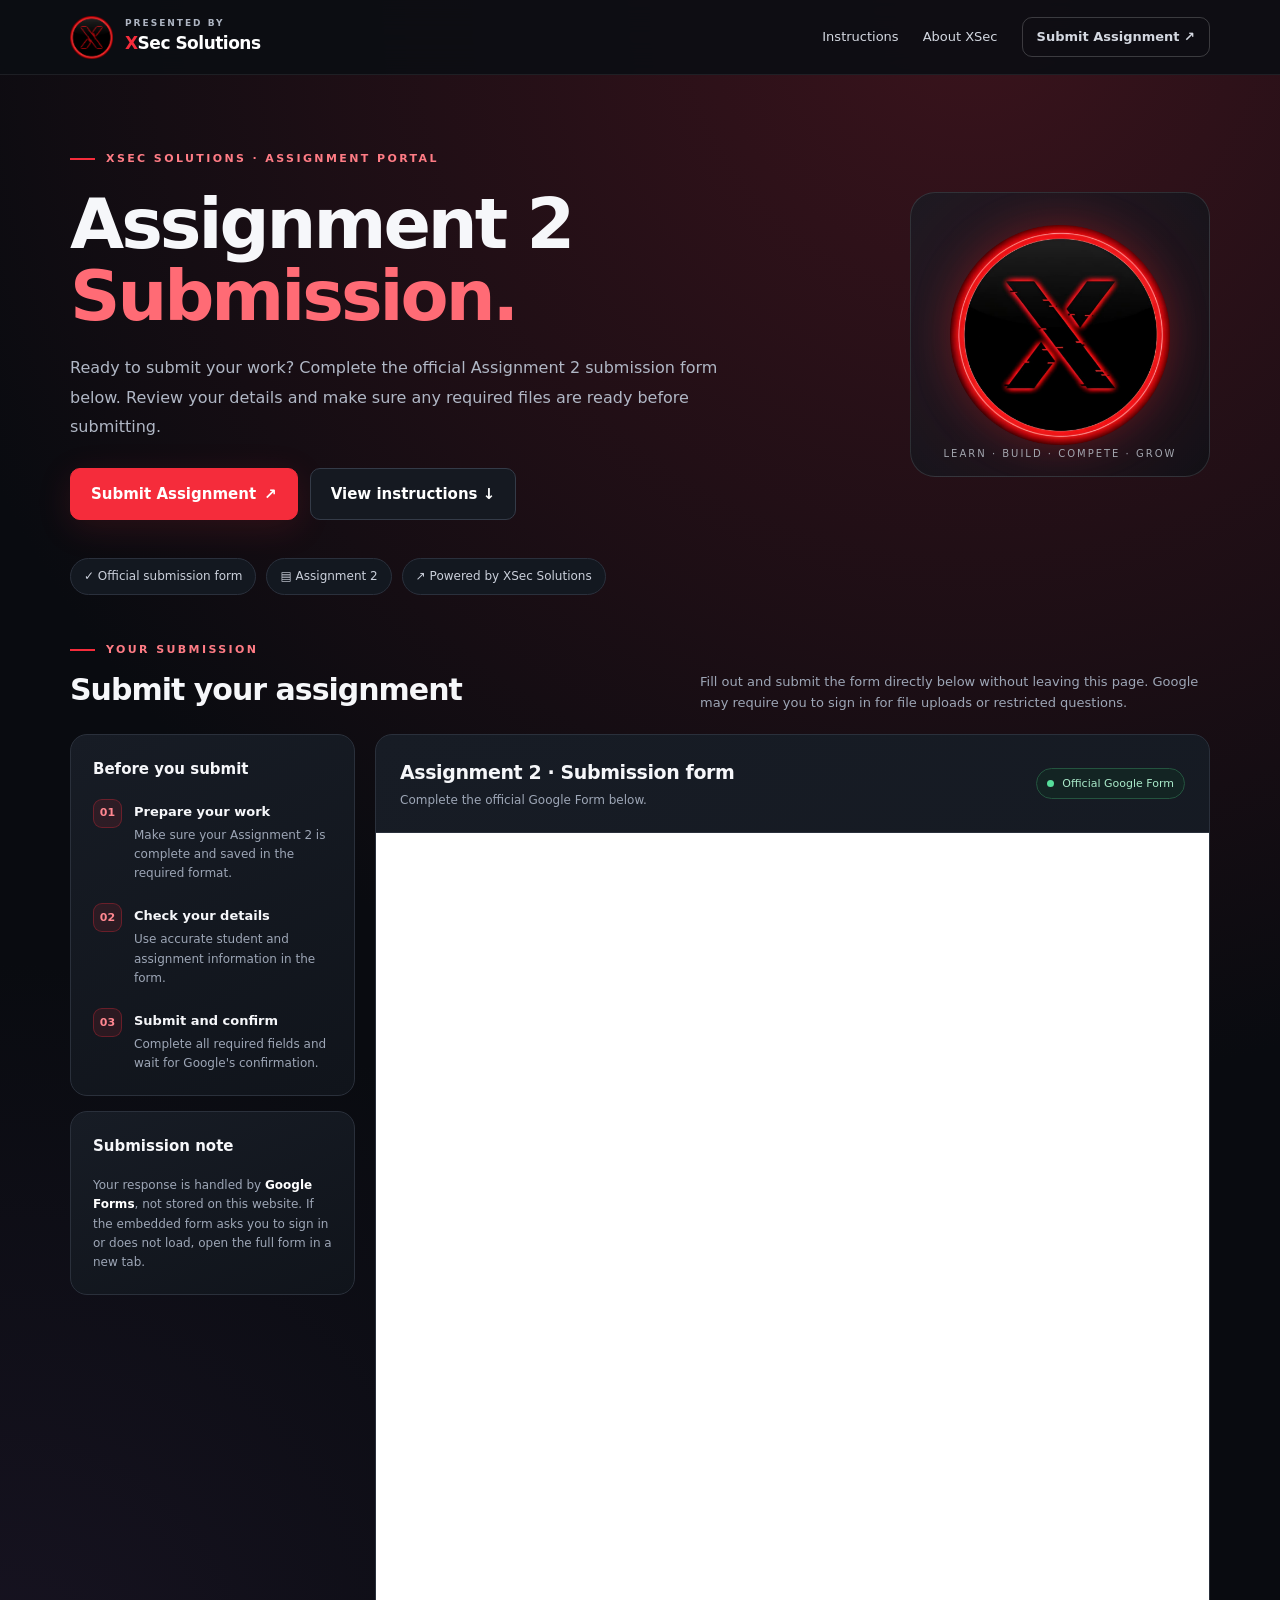
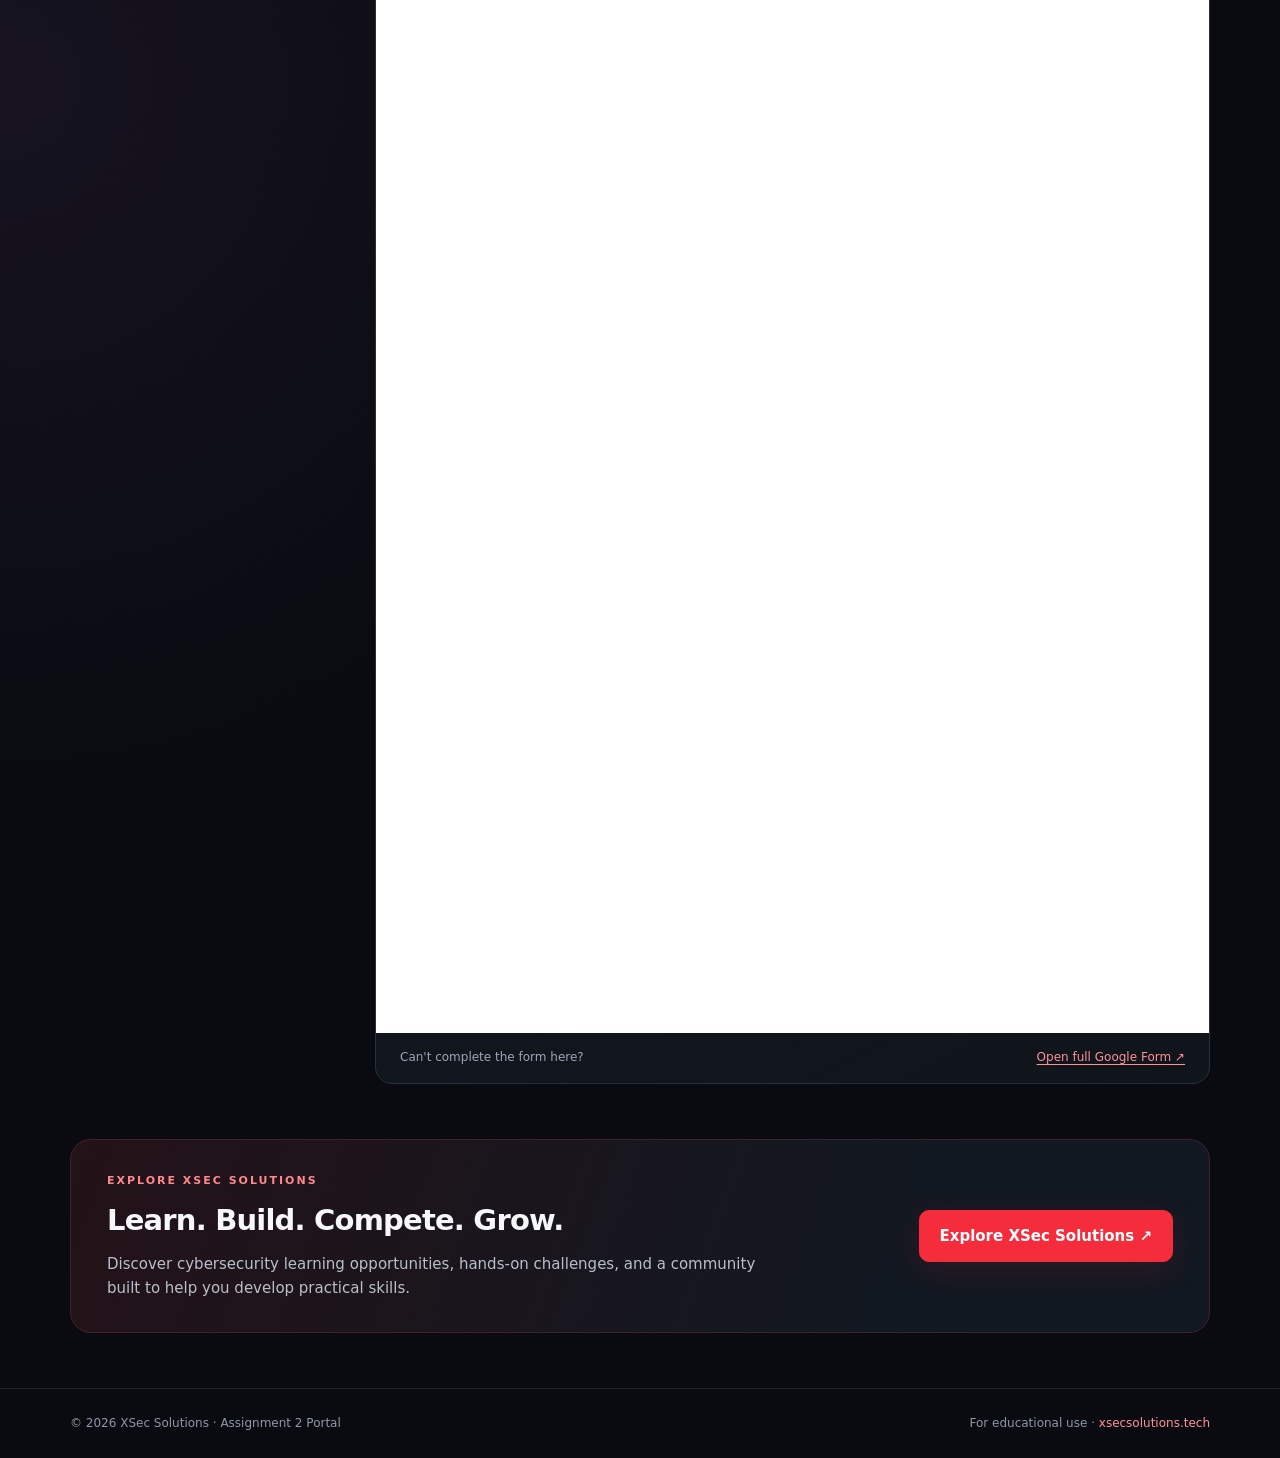
<file: index.html>
<!doctype html>
<html lang="en">
<head>
<meta charset="utf-8"><meta name="viewport" content="width=device-width,initial-scale=1"><meta name="theme-color" content="#090b10">
<meta name="description" content="Assignment 2 submission portal by XSec Solutions.">
<link rel="icon" type="image/png" href="assets/x-logo.png"><title>Assignment 2 Submission | XSec Solutions</title>
<style>
:root{--bg:#090b10;--card:#11151c;--line:#2a303b;--text:#f6f7fa;--muted:#9da6b6;--red:#f52c3b;--light:#ff6b75}*{box-sizing:border-box}html{scroll-behavior:smooth}body{margin:0;font:15px/1.6 Inter,ui-sans-serif,system-ui,-apple-system,Segoe UI,sans-serif;color:var(--text);background:radial-gradient(circle at 76% 0%,#3a131c 0,transparent 34%),radial-gradient(circle at 0% 55%,#171321 0,transparent 34%),var(--bg)}a{color:inherit;text-decoration:none}.wrap{width:min(1140px,calc(100% - 40px));margin:auto}header{position:sticky;top:0;z-index:5;background:#0b0e13e8;backdrop-filter:blur(18px);border-bottom:1px solid #ffffff13}.nav{height:74px;display:flex;align-items:center;justify-content:space-between;gap:20px}.brand{display:flex;align-items:center;gap:12px;font-weight:800;font-size:17px;letter-spacing:-.5px}.brand img{width:43px;height:43px;object-fit:contain}.brand small{display:block;color:#aeb5c2;font-size:9px;letter-spacing:2px;text-transform:uppercase;line-height:1.5}.brand .brand-x{color:var(--red)}.brand .brand-name{color:#fff}.navlinks{display:flex;align-items:center;gap:24px;font-size:13px;color:#d4d8e1}.navlinks a:hover{color:var(--light)}.navbtn,.btn{display:inline-flex;align-items:center;justify-content:center;gap:8px;border-radius:10px;font-weight:750;transition:.2s}.navbtn{border:1px solid #ffffff30;padding:9px 14px}.navbtn:hover{background:#ffffff10}.hero{padding:75px 0 38px;display:grid;grid-template-columns:minmax(0,1fr) 300px;gap:50px;align-items:center}.eyebrow{font-size:11px;font-weight:800;letter-spacing:2.4px;text-transform:uppercase;color:#ff7c85}.eyebrow:before{content:'';display:inline-block;width:25px;height:2px;background:var(--red);vertical-align:middle;margin-right:11px}h1{font-size:clamp(43px,6vw,70px);line-height:1.04;letter-spacing:-3px;margin:20px 0}h1 span{color:var(--light)}.lead{max-width:650px;color:#b0b7c5;font-size:16px;line-height:1.85}.actions{display:flex;flex-wrap:wrap;gap:12px;margin-top:26px}.btn{padding:13px 20px;background:var(--red);border:1px solid var(--red);color:white;box-shadow:0 8px 35px #f52c3b22}.btn:hover{background:#ff4652;transform:translateY(-1px)}.btn.alt{background:#151921;border-color:#343b48;box-shadow:none}.btn.alt:hover{background:#202631}.logo-card{height:285px;border:1px solid #ffffff20;border-radius:25px;background:linear-gradient(135deg,#191921,#0e1016);display:grid;place-items:center;position:relative;overflow:hidden}.logo-card:before{content:'';position:absolute;width:220px;height:220px;background:#e91f3540;filter:blur(85px);border-radius:50%}.logo-card img{position:relative;width:220px;height:220px;object-fit:contain;filter:drop-shadow(0 0 18px #f3242940)}.logo-card span{position:absolute;bottom:14px;font-size:10px;letter-spacing:2px;color:#a2a5ae;text-transform:uppercase}.pills{display:flex;gap:10px;flex-wrap:wrap;margin:0 0 46px}.pill{font-size:12px;color:#cbd0db;background:#131820;border:1px solid #2a303c;border-radius:50px;padding:8px 13px}.section-head{display:flex;justify-content:space-between;align-items:end;gap:20px;margin-bottom:20px}.section-head h2{font-size:30px;letter-spacing:-1px;margin:7px 0 0}.section-head p{max-width:510px;margin:0;color:var(--muted);font-size:13px}.submission{display:grid;grid-template-columns:285px minmax(0,1fr);gap:20px;align-items:start}.side{display:grid;gap:15px}.panel,.formpanel{border:1px solid var(--line);border-radius:17px;background:linear-gradient(155deg,#171c25,#10141b)}.panel{padding:22px}.panel h3{font-size:15px;margin:0 0 18px}.step{display:flex;gap:12px;margin-bottom:20px}.step:last-child{margin-bottom:0}.num{flex:none;width:29px;height:29px;display:grid;place-items:center;border-radius:9px;background:#ef2e3c1c;border:1px solid #ee2c3b50;color:#ff8790;font-size:11px;font-weight:800}.step b{font-size:13px}.step p,.info{font-size:12px;color:var(--muted);margin:3px 0 0}.info strong{color:#fff}.formpanel{overflow:hidden}.formhead{padding:22px 24px;border-bottom:1px solid var(--line);display:flex;align-items:center;justify-content:space-between;gap:14px;flex-wrap:wrap}.formhead h3{font-size:19px;margin:0;letter-spacing:-.4px}.formhead p{font-size:12px;color:var(--muted);margin:4px 0 0}.status{display:inline-flex;align-items:center;gap:8px;font-size:11px;color:#a9e9c9;border:1px solid #24543f;background:#12302370;border-radius:50px;padding:6px 10px}.status:before{content:'';width:7px;height:7px;background:#56de9b;border-radius:50%}.frame{background:#fff;overflow:hidden}.frame iframe{display:block;width:100%;height:1800px;min-height:1800px;border:0;background:#fff;overflow:auto}.framehelp{padding:15px 24px;display:flex;justify-content:space-between;align-items:center;gap:12px;flex-wrap:wrap;font-size:12px;color:var(--muted)}.framehelp a{color:#ff9299;text-decoration:underline;text-underline-offset:3px}.promo{margin:55px 0;background:linear-gradient(110deg,#231218,#111821 75%);border:1px solid #74303b70;border-radius:21px;padding:32px 36px;display:flex;align-items:center;justify-content:space-between;gap:25px}.promo h2{font-size:29px;letter-spacing:-.8px;margin:8px 0}.promo p{max-width:650px;margin:0;color:#b9bfca}.tagline{font-size:11px;letter-spacing:2px;color:#ff888f;text-transform:uppercase;font-weight:800}.promo .btn{white-space:nowrap}footer{border-top:1px solid #ffffff17;padding:25px 0;color:#8e98a8;font-size:12px}.foot{display:flex;justify-content:space-between;gap:15px;flex-wrap:wrap}footer a{color:#ff9299}
@media(max-width:900px){.hero{grid-template-columns:1fr;padding-top:52px}.logo-card{display:none}.submission{grid-template-columns:1fr}.side{grid-template-columns:1fr 1fr}.promo{align-items:flex-start;flex-direction:column}}@media(max-width:620px){.wrap{width:calc(100% - 26px)}.nav{height:66px}.brand{font-size:15px}.brand img{width:38px;height:38px}.navlinks{gap:10px}.navlinks a:not(.navbtn){display:none}.navbtn{font-size:11px;padding:8px 10px}.hero{padding:46px 0 25px}h1{font-size:43px;letter-spacing:-1.9px}.lead{font-size:14px}.pills{margin-bottom:32px}.section-head{display:block}.section-head p{margin-top:8px}.side{grid-template-columns:1fr}.formhead{padding:18px}.frame iframe{height:2000px;min-height:2000px}.framehelp{padding:16px 18px}.promo{padding:24px;margin:35px 0}.promo h2{font-size:25px}}@media(prefers-reduced-motion:reduce){html{scroll-behavior:auto}.btn{transition:none}}
</style>
</head>
<body>
<header><nav class="wrap nav" aria-label="Main navigation"><a class="brand" href="#top"><img src="assets/x-logo.png" alt="XSec Solutions logo"><span><small>Presented by</small><span class="brand-name"><span class="brand-x">X</span>Sec Solutions</span></span></a><div class="navlinks"><a href="#instructions">Instructions</a><a href="https://xsecsolutions.tech" target="_blank" rel="noopener noreferrer">About XSec</a><a class="navbtn" href="#submit">Submit Assignment ↗</a></div></nav></header>
<main class="wrap" id="top">
<section class="hero"><div><div class="eyebrow">XSec Solutions · Assignment Portal</div><h1>Assignment 2<br><span>Submission.</span></h1><p class="lead">Ready to submit your work? Complete the official Assignment 2 submission form below. Review your details and make sure any required files are ready before submitting.</p><div class="actions"><a class="btn" href="#submit">Submit Assignment <span aria-hidden="true">↗</span></a><a class="btn alt" href="#instructions">View instructions ↓</a></div></div><div class="logo-card"><img src="assets/x-logo.png" alt="XSec Solutions logo"><span>Learn · Build · Compete · Grow</span></div></section>
<div class="pills"><span class="pill">✓ Official submission form</span><span class="pill">▤ Assignment 2</span><span class="pill">↗ Powered by XSec Solutions</span></div>
<section id="submit"><div class="section-head"><div><div class="eyebrow">Your submission</div><h2>Submit your assignment</h2></div><p>Fill out and submit the form directly below without leaving this page. Google may require you to sign in for file uploads or restricted questions.</p></div>
<div class="submission"><aside class="side" id="instructions"><div class="panel"><h3>Before you submit</h3><div class="step"><span class="num">01</span><div><b>Prepare your work</b><p>Make sure your Assignment 2 is complete and saved in the required format.</p></div></div><div class="step"><span class="num">02</span><div><b>Check your details</b><p>Use accurate student and assignment information in the form.</p></div></div><div class="step"><span class="num">03</span><div><b>Submit and confirm</b><p>Complete all required fields and wait for Google's confirmation.</p></div></div></div><div class="panel"><h3>Submission note</h3><p class="info">Your response is handled by <strong>Google Forms</strong>, not stored on this website. If the embedded form asks you to sign in or does not load, open the full form in a new tab.</p></div></aside>
<div class="formpanel"><div class="formhead"><div><h3>Assignment 2 · Submission form</h3><p>Complete the official Google Form below.</p></div><span class="status">Official Google Form</span></div><div class="frame"><iframe src="https://docs.google.com/forms/d/e/1FAIpQLSciDUSiSI5cDP1QrqM0rOI42iG32YlAvKQOxHnsfZKNawSPcQ/viewform?embedded=true" title="Assignment 2 submission Google Form" loading="eager" referrerpolicy="strict-origin-when-cross-origin" allow="fullscreen">Loading the form…</iframe></div><div class="framehelp"><span>Can't complete the form here?</span><a href="https://docs.google.com/forms/d/e/1FAIpQLSciDUSiSI5cDP1QrqM0rOI42iG32YlAvKQOxHnsfZKNawSPcQ/viewform" target="_blank" rel="noopener noreferrer">Open full Google Form ↗</a></div></div></div></section>
<section class="promo" aria-label="Discover XSec Solutions"><div><div class="tagline">Explore XSec Solutions</div><h2>Learn. Build. Compete. Grow.</h2><p>Discover cybersecurity learning opportunities, hands-on challenges, and a community built to help you develop practical skills.</p></div><a class="btn" href="https://xsecsolutions.tech" target="_blank" rel="noopener noreferrer">Explore XSec Solutions ↗</a></section>
</main><footer><div class="wrap foot"><span>© <span id="year">2026</span> XSec Solutions · Assignment 2 Portal</span><span>For educational use · <a href="https://xsecsolutions.tech" target="_blank" rel="noopener noreferrer">xsecsolutions.tech</a></span></div></footer><script>document.getElementById('year').textContent=new Date().getFullYear()</script>
</body></html>
</file>
